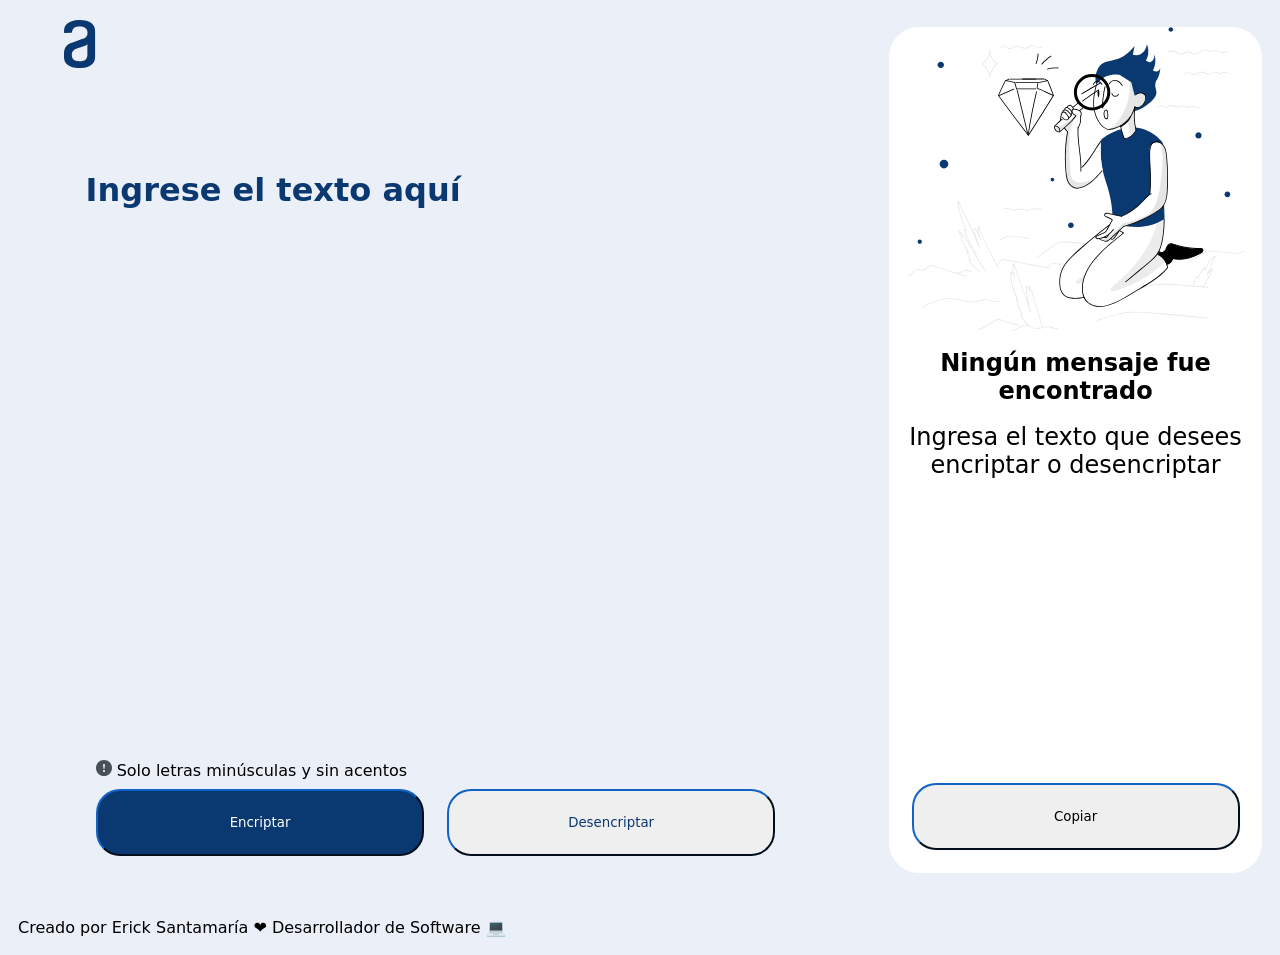
<file: index.html>
<!DOCTYPE html>
<html lang="en">
  <head>
    <meta charset="UTF-8" />
    <meta name="viewport" content="width=device-width, initial-scale=1.0" />
    <title>Document</title>
    <link rel="stylesheet" href="./style.css" />
  </head>
  <body>
    <div class="container">
      <div class="left">
        <div class="img_a"><img src="./img/a.svg" alt="a" srcset="" /></div>
        <div class="text_area_input">
          <textarea
            placeholder="Ingrese el texto aquí"
            name="inp_text_to_encrypt"
            id="inp_text_to_encrypt"
            cols="30"
            rows="10"
            oninput="onChangeInputText()"
          ></textarea>
        </div>
        <div class="buttons_info">
          <div class="info">
            <span><img src="/img/exclamation.svg" alt="" /></span>
            Solo letras minúsculas y sin acentos
          </div>
          <div class="buttons">
            <button type="button" class="encrypt" onclick="onClickEncrypt();">Encriptar</button>
            <button type="button" class="uncrypt" onclick="onClickUncrypt();">Desencriptar</button>
          </div>
        </div>
      </div>
      <div class="right">
        <div class="error-message">
          <div class="area_response" id="area_response">
            <p class="response" id="response">
            </p>
          </div>
          <div class="content" id="no_text_message">
            <div class="img-person">
              <img
                src="./img/person.svg"
                alt="Imagen persona buscando"
                srcset=""
              />
              <p class="message"><b>Ningún mensaje fue encontrado</b></p>
              <p class="message">
                Ingresa el texto que desees encriptar o desencriptar
              </p>
            </div>
          </div>
          <div class="btn_copy">
            <button type="button" class="copy" onclick="onClickCopy()">Copiar</button>
          </div>
        </div>
      </div>
    </div>
    <footer>Creado por Erick Santamaría ❤️ Desarrollador de Software 💻</footer>
    <script src="app.js"></script>
  </body>
</html>
</file>
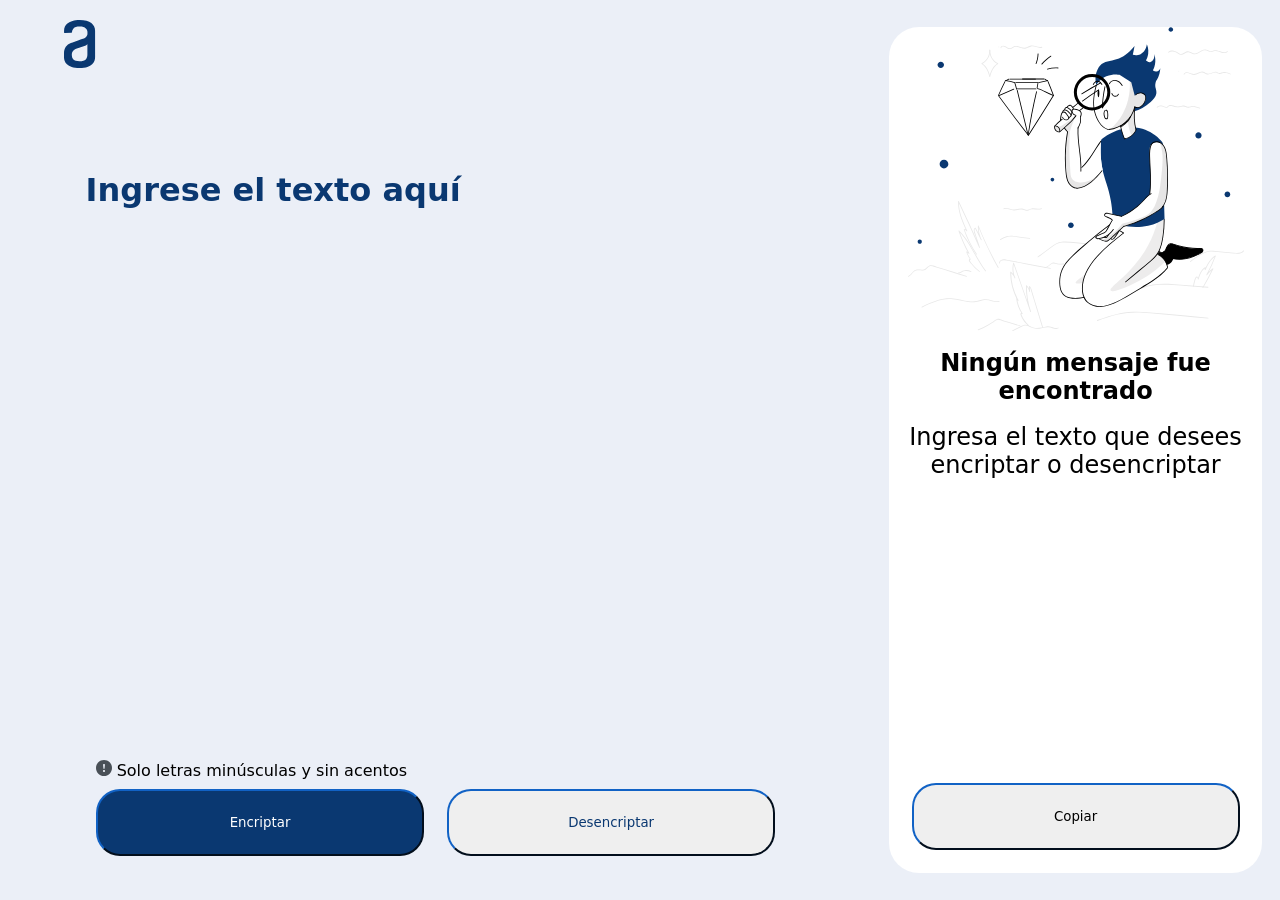
<file: Encriptador/index.html>
<!DOCTYPE html>
<html lang="en">
  <head>
    <meta charset="UTF-8" />
    <meta name="viewport" content="width=device-width, initial-scale=1.0" />
    <title>Document</title>
    <link rel="stylesheet" href="./style.css" />
  </head>
  <body>
    <div class="container">
      <div class="left">
        <div class="img_a"><img src="./img/a.svg" alt="a" srcset="" /></div>
        <div class="text_area_input">
          <textarea
            placeholder="Ingrese el texto aquí"
            name="inp_text_to_encrypt"
            id="inp_text_to_encrypt"
            cols="30"
            rows="10"
            oninput="onChangeInputText()"
          ></textarea>
        </div>
        <div class="buttons_info">
          <div class="info">
            <span><img src="/img/exclamation.svg" alt="" /></span>
            Solo letras minúsculas y sin acentos
          </div>
          <div class="buttons">
            <button type="button" class="encrypt" onclick="onClickEncrypt();">Encriptar</button>
            <button type="button" class="uncrypt" onclick="onClickUncrypt();">Desencriptar</button>
          </div>
        </div>
      </div>
      <div class="right">
        <div class="error-message">
          <div class="area_response" id="area_response">
            <p class="response" id="response">
            </p>
          </div>
          <div class="content" id="no_text_message">
            <div class="img-person">
              <img
                src="./img/person.svg"
                alt="Imagen persona buscando"
                srcset=""
              />
              <p class="message"><b>Ningún mensaje fue encontrado</b></p>
              <p class="message">
                Ingresa el texto que desees encriptar o desencriptar
              </p>
            </div>
          </div>
          <div class="btn_copy">
            <button type="button" class="copy" onclick="onClickCopy()">Copiar</button>
          </div>
        </div>
      </div>
    </div>
    <script src="app.js"></script>
  </body>
</html>
</file>
<file: style.css>
* {
  box-sizing: border-box;
  margin: 0;
  padding: 0;
  font-family: system-ui, -apple-system, BlinkMacSystemFont, "Segoe UI", Roboto,
    Oxygen, Ubuntu, Cantarell, "Open Sans", "Helvetica Neue", sans-serif;
}
body {
  margin: 0;
  padding: 0;
  background-color: #ebeff7;
}
.container {
  
  display: flex;
  height: 100vh;
}
/* derecha */
.area_response{
  display: none;
}
.right {
  width: 30%;
  background-size: cover;
  background-position: center;
  margin: 3vh 2vh 3vh 2vh;
}
.error-message {
  border-radius: 30px;
  background-color: #fff;
  height: 100%;
  display: grid;
  place-items: center;
}

.img-person > img {
  display: flex;
  margin: auto;
}

.message {
  text-align: center;
  padding: 0 1vh 0 1vh;
  margin-top: 2vh;
  font-size: 24px;
}

.content {
  height: 100%;
}

.btn_copy {
  height: 80%;
  width: 100%;
  display: flex;
}
.copy {
  margin-top: 100%;
  margin: auto auto 0 auto;
}

/* izquierda */
.left {
  width: 70%;
  padding: 20px;
}

.img_a {
  height: 10%;
  display: block;
}

.text_area_input {
  height: 75%;
  display: grid;
  place-items: center;
}

.text_area_input > textarea {
  margin: 2vh auto;
  width: 700px;
  height: 80%;
  box-sizing: border-box;
  background-color: #ffffff00;
  resize: none;
  border: none;
  color: #0a3871;
  font-size: 32px;
  font-weight: bold;
}

.response{
  color: #0a3871;
  font-size: 20px;
  font-weight: bold;
}

.text_area_input > textarea:focus {
  outline: none;
}

.text_area_input > textarea::placeholder {
  color: #0a3871;
  font-size: 32px;
}

.buttons_info {
  display: grid;
  place-items: center;
}

.info {
  width: 54vh;
  padding: 1vh 0;
  place-items: start;
  width: 680px;
  text-align: start;
}

button {
  border-color: #0a3871;
  border-radius: 24px;
  width: 328px;
  height: 67px;
}

.encrypt {
  background: #0a3871;
  color: #fff;
  margin-right: 2vh;
}
.uncrypt {
  color: #0a3871;
}

footer{
  margin: 2vh;
}

@media (max-width: 1080px) {
  .container {
    flex-direction: column;
    max-width: 800px;
  }
  .left {
    width: 100%;
    order: 0;
  }
  .right{
    order: 1;
    width: 100%;
    margin: 80px 0 0 0;
  }
  .text_area_input > textarea {
    width: 100%;
  }
  .info{
    max-width: 300px;
  }
  .buttons_info{
    max-width: 300px;
    flex-direction: column;
  }
  .error-message{
    min-height: 600px;
  }

}
</file>
<file: Encriptador/style.css>
* {
  box-sizing: border-box;
  margin: 0;
  padding: 0;
  font-family: system-ui, -apple-system, BlinkMacSystemFont, "Segoe UI", Roboto,
    Oxygen, Ubuntu, Cantarell, "Open Sans", "Helvetica Neue", sans-serif;
}
body {
  margin: 0;
  padding: 0;
  background-color: #ebeff7;
}
.container {
  
  display: flex;
  height: 100vh;
}
/* derecha */
.area_response{
  display: none;
}
.right {
  width: 30%;
  background-size: cover;
  background-position: center;
  margin: 3vh 2vh 3vh 2vh;
}
.error-message {
  border-radius: 30px;
  background-color: #fff;
  height: 100%;
  display: grid;
  place-items: center;
}

.img-person > img {
  display: flex;
  margin: auto;
}

.message {
  text-align: center;
  padding: 0 1vh 0 1vh;
  margin-top: 2vh;
  font-size: 24px;
}

.content {
  height: 100%;
}

.btn_copy {
  height: 80%;
  width: 100%;
  display: flex;
}
.copy {
  margin-top: 100%;
  margin: auto auto 0 auto;
}

/* izquierda */
.left {
  width: 70%;
  padding: 20px;
}

.img_a {
  height: 10%;
  display: block;
}

.text_area_input {
  height: 75%;
  display: grid;
  place-items: center;
}

.text_area_input > textarea {
  margin: 2vh auto;
  width: 700px;
  height: 80%;
  box-sizing: border-box;
  background-color: #ffffff00;
  resize: none;
  border: none;
  color: #0a3871;
  font-size: 32px;
  font-weight: bold;
}

.response{
  color: #0a3871;
  font-size: 20px;
  font-weight: bold;
}

.text_area_input > textarea:focus {
  outline: none;
}

.text_area_input > textarea::placeholder {
  color: #0a3871;
  font-size: 32px;
}

.buttons_info {
  display: grid;
  place-items: center;
}

.info {
  width: 54vh;
  padding: 1vh 0;
  place-items: start;
  width: 680px;
  text-align: start;
}

button {
  border-color: #0a3871;
  border-radius: 24px;
  width: 328px;
  height: 67px;
}

.encrypt {
  background: #0a3871;
  color: #fff;
  margin-right: 2vh;
}
.uncrypt {
  color: #0a3871;
}

@media (max-width: 1080px) {
  .container {
    flex-direction: column;
    max-width: 800px;
  }
  .left {
    width: 100%;
    order: 0;
  }
  .right{
    order: 1;
    width: 100%;
    margin: 80px 0 0 0;
  }
  .text_area_input > textarea {
    width: 100%;
  }
  .info{
    max-width: 300px;
  }
  .buttons_info{
    max-width: 300px;
    flex-direction: column;
  }
  .error-message{
    min-height: 600px;
  }

}
</file>
